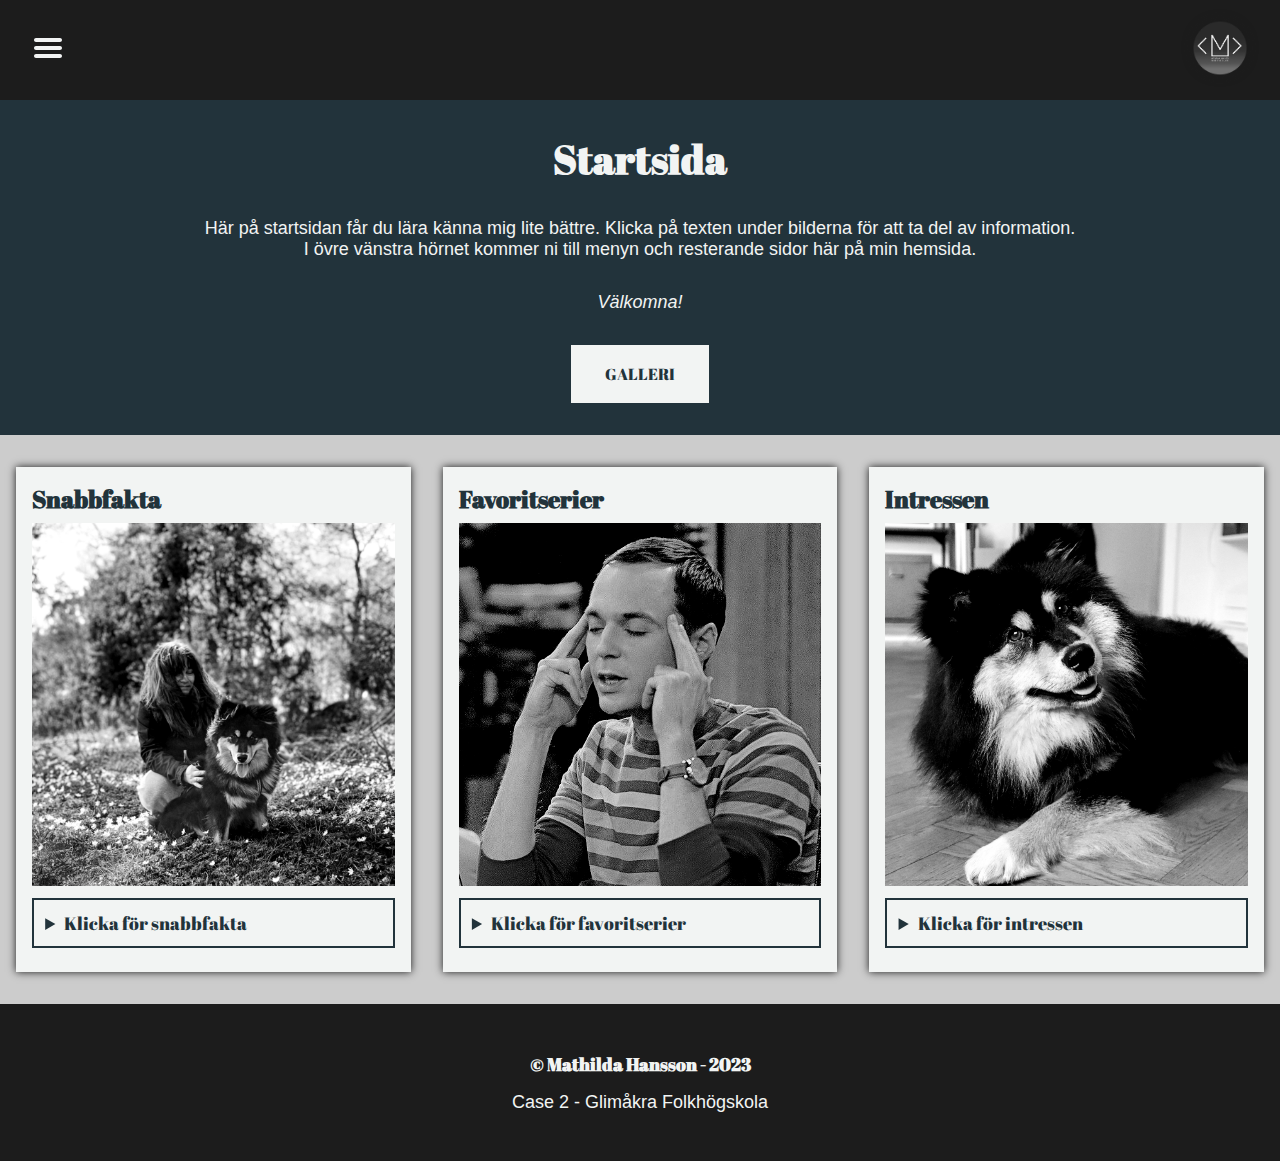
<file: index.html>
<!DOCTYPE html>
<html lang="sv">

<head>
    <meta charset="UTF-8">
    <meta name="viewport" content="width=device-width, initial-scale=1.0">
    <link rel="shortcut icon" href="assets/images/LOGOTYP.png" type="image/x-icon">
    <title>Startsida</title>
    <link rel="preconnect" href="https://fonts.googleapis.com">
    <link rel="preconnect" href="https://fonts.gstatic.com" crossorigin>
    <link href="https://fonts.googleapis.com/css2?family=Abril+Fatface&display=swap" rel="stylesheet">
    <link rel="stylesheet" href="styles/style.css">
</head>

<body>

    <!-- NAVIGERING -->

    <section class="top-nav">

        <nav id="top">
            <ul class="hamburger-menu">
                <li><img src="assets/svg/134216_menu_lines_hamburger_icon.svg" alt="menu-icon" class="menu-icon">
                    <ul class="hidden-menu">
                        <li>
                            <h3>Meny</h3>
                        </li>
                        <li><a href="index.html">Startsida</a></li>
                        <hr>
                        <li><a href="vastervik.html">Västervik</a></li>
                        <hr>
                        <li><a href="event.html">Evenemang</a></li>
                        <hr>
                        <li><a href="gallery.html">Galleri</a></li>
                        <hr>
                        <li><a href="flags.html">Flaggor</a></li>
                        <hr>
                        <li><a href="scetches.html">Skisser</a></li>

                        <a href="index.html"><button type="button" id="close-menu">Stäng meny</button></a>

                    </ul>
                </li>
            </ul>
        </nav>
        <div class="logotype"><img src="assets/images/LOGOTYP.png" alt="Mathilda Hansson logo" id="logo"></div>
    </section>


    <!-- HEADER OCH INNEHÅLL -->
    <header>
        <h1>Startsida</h1>
        <p>
            Här på startsidan får du lära känna mig lite bättre. Klicka på texten under bilderna för att ta del av
            information.
            <br>
            I övre vänstra hörnet kommer ni till menyn och resterande sidor här på min hemsida.
        </p>
        <p><i>Välkomna!</i></p>
        <a href="gallery.html"><button type="button">Galleri</button></a>

    </header>

    <!-- CONTENT -->
    <div class="content">
        <div class="container-box">
            <h2>Snabbfakta</h2>
            <img src="assets/images/me-eleiko-spring.jpg" alt="Mathilda och Eleiko" class="container-pictures">
            <details>
                <summary>Klicka för snabbfakta</summary>

                <div class="box-info">
                    <ul>
                        <li>&rarr; <b>Född:</b> 6 januari 1994</li>
                        <li>&rarr; <b>Födelseort:</b> Södertälje</li>
                        <li>&rarr; <b>Bostadsort:</b> Västervik</li>
                        <li>&rarr; <b>Stjärntecken:</b> Stenbock</li>
                        <li>&rarr; <b>Favoritmat:</b> Chiabatta ala Mathilda</li>
                    </ul>
                    <br>
                    <p><b>OBS!</b> Jag är dessutom relativt cool och charmig också!</p>
                </div>

            </details>
        </div>

        <div class="container-box">
            <h2>Favoritserier</h2>
            <img src="assets/images/sheldon-cooper.png" alt="Sheldon Cooper" class="container-pictures">
            <details>
                <summary>Klicka för favoritserier</summary>

                <div class="box-info">
                    <ul>
                        <li><b>&bull; Big Bang Theory</b>
                        <li><i>"Big Bang Theory" handlar om ett gäng genier, och Penny.</i></li>
                        </li>
                        <hr>
                        <li><b>&bull; How I Met Your Mother</b>
                        <li><i>"How I Met Your Mother" handlar om att Ted går igenom historien om hur han träffade sina
                                barns mamma. </i>
                        </li>
                        <hr>
                        </li>
                        <li><b>&bull; Atypical</b>
                        <li><i>I "Atypical" får en lära känna autistiske Sam och hans familj.</i></li>
                        </li>
                    </ul>
                </div>
            </details>
        </div>

        <div class="container-box">
            <h2>Intressen</h2>
            <img src="assets/images/eleiko-laying.jpg" alt="Eleiko liggandes porträtt" class="container-pictures">
            <details>
                <summary>Klicka för intressen</summary>
                <div class="box-info">
                    <ul>
                        <li>&bull; Styrkelyft</li>
                        <li>&bull; Digitalt skapande</li>
                        <li>&bull; Hundsport</li>
                        <li>&bull; Dans</li>
                        <li>&bull; Fotografering</li>
                    </ul>
                </div>

            </details>
        </div>

    </div>


    <!-- FOOTER -->
    <footer>
        <h3>&copy; Mathilda Hansson - 2023</h3>
        <p>Case 2 - Glimåkra Folkhögskola</p>
    </footer>

</body>

</html>
</file>
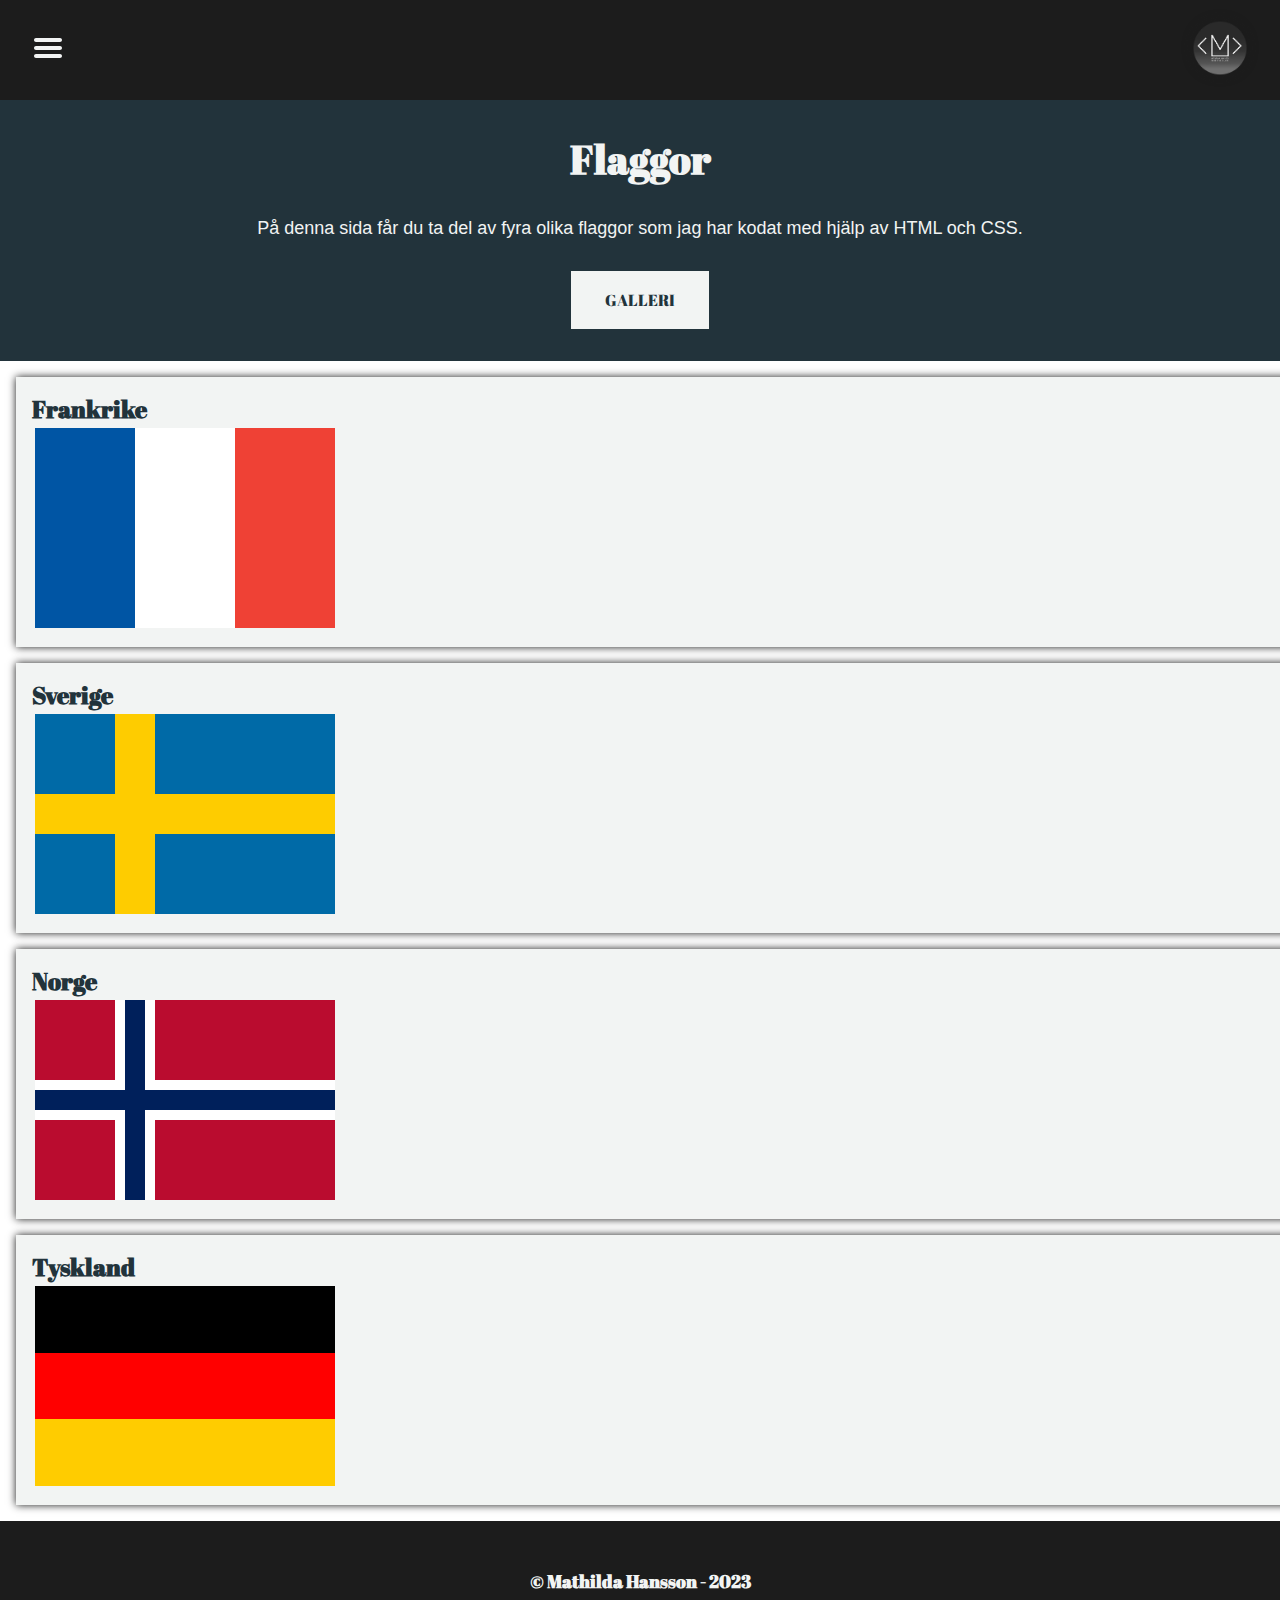
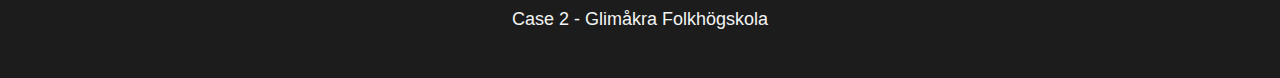
<file: flags.html>
<!DOCTYPE html>
<html lang="sv">

<head>
    <meta charset="UTF-8">
    <meta name="viewport" content="width=device-width, initial-scale=1.0">
    <link rel="shortcut icon" href="assets/images/LOGOTYP.png" type="image/x-icon">
    <title>Flaggor</title>
    <link rel="preconnect" href="https://fonts.googleapis.com">
    <link rel="preconnect" href="https://fonts.gstatic.com" crossorigin>
    <link href="https://fonts.googleapis.com/css2?family=Abril+Fatface&display=swap" rel="stylesheet">
    <link rel="stylesheet" href="styles/style.css">
</head>

<body>


    <!-- NAVIGERING -->

    <section class="top-nav">

        <nav id="top">
            <ul class="hamburger-menu">
                <li><img src="assets/svg/134216_menu_lines_hamburger_icon.svg" alt="menu-icon" class="menu-icon">
                    <ul class="hidden-menu">
                        <li>
                            <h3>Meny</h3>
                        </li>
                        <li><a href="index.html">Startsida</a></li>
                        <hr>
                        <li><a href="vastervik.html">Västervik</a></li>
                        <hr>
                        <li><a href="event.html">Evenemang</a></li>
                        <hr>
                        <li><a href="gallery.html">Galleri</a></li>
                        <hr>
                        <li><a href="flags.html">Flaggor</a></li>
                        <hr>
                        <li><a href="scetches.html">Skisser</a></li>

                        <a href="flags.html"><button type="button" id="close-menu">Stäng meny</button></a>

                    </ul>
                </li>
            </ul>
        </nav>
        <div class="logotype"><img src="assets/images/LOGOTYP.png" alt="Mathilda Hansson logo" id="logo"></div>
    </section>


    <!-- HEADER OCH INNEHÅLL -->
    <header>
        <h1>Flaggor</h1>
        <p>På denna sida får du ta del av fyra olika flaggor som jag har kodat med hjälp av HTML och CSS.
        </p>
        <a href="gallery.html"><button type="button">Galleri</button></a>
    </header>

    <!-- CONTENT -->
    <div class="content-flags">

        <div class="container-box">
            <h2>Frankrike</h2>
            <div>
                <div class="france">
                    <div class="blue"></div>
                    <div class="white"></div>
                    <div class="red"></div>
                </div>
            </div>
        </div>


        <div class="container-box">
            <h2>Sverige</h2>
            <div>
                <div class="sweden">
                    <!-- Flaggans top - 3 kolumner -->
                    <div class="top">
                        <div class="blue-short"></div>
                        <div class="yellow-short"></div>
                        <div class="blue-long"></div>
                    </div>

                    <!-- Flaggans mitt - 1 column -->
                    <div class="mid">
                        <div class="yellow-long"></div>
                    </div>

                    <!-- Flaggans botten - 3 kolumner -->
                    <div class="bottom">
                        <div class="blue-short"></div>
                        <div class="yellow-short"></div>
                        <div class="blue-long"></div>
                    </div>
                </div>
            </div>
        </div>


        <div class="container-box">
            <h2>Norge</h2>
            <!-- Flaggans topp - 5 kolumner -->
            <div class="norway">
                <div class="norway-top">
                    <div class="red-short"></div>
                    <div class="white-top-and-bottom"></div>
                    <div class="blue-top-and-bottom"></div>
                    <div class="white-top-and-bottom"></div>
                    <div class="red-long"></div>
                </div>


                <div class="norway-upper-mid">
                    <div class="mid-short-white"></div>
                    <div class="mid-short-blue"></div>
                    <div class="mid-long-white"></div>
                </div>

                <div class="norway-mid">
                    <div class="norway-blue"></div>
                </div>

                <div class="norway-bottom-mid">
                    <div class="mid-short-white"></div>
                    <div class="mid-short-blue"></div>
                    <div class="mid-long-white"></div>
                </div>

                <div class="norway-bottom">
                    <div class="red-short"></div>
                    <div class="white-top-and-bottom"></div>
                    <div class="blue-top-and-bottom"></div>
                    <div class="white-top-and-bottom"></div>
                    <div class="red-long"></div>
                </div>
            </div>
        </div>



        <div class="container-box">
            <h2>Tyskland</h2>
            <div>
                <div class="germany">
                    <div class="germany-black"></div>
                    <div class="germany-red"></div>
                    <div class="germany-gold"></div>
                </div>
            </div>
        </div>


    </div>

    <div class="flaggor">
    </div>


    </div>
    </div>
    </div>

    <!-- FOOTER -->
    <footer>
        <h3>&copy; Mathilda Hansson - 2023</h3>
        <p>Case 2 - Glimåkra Folkhögskola</p>
    </footer>

</body>

</html>
</file>
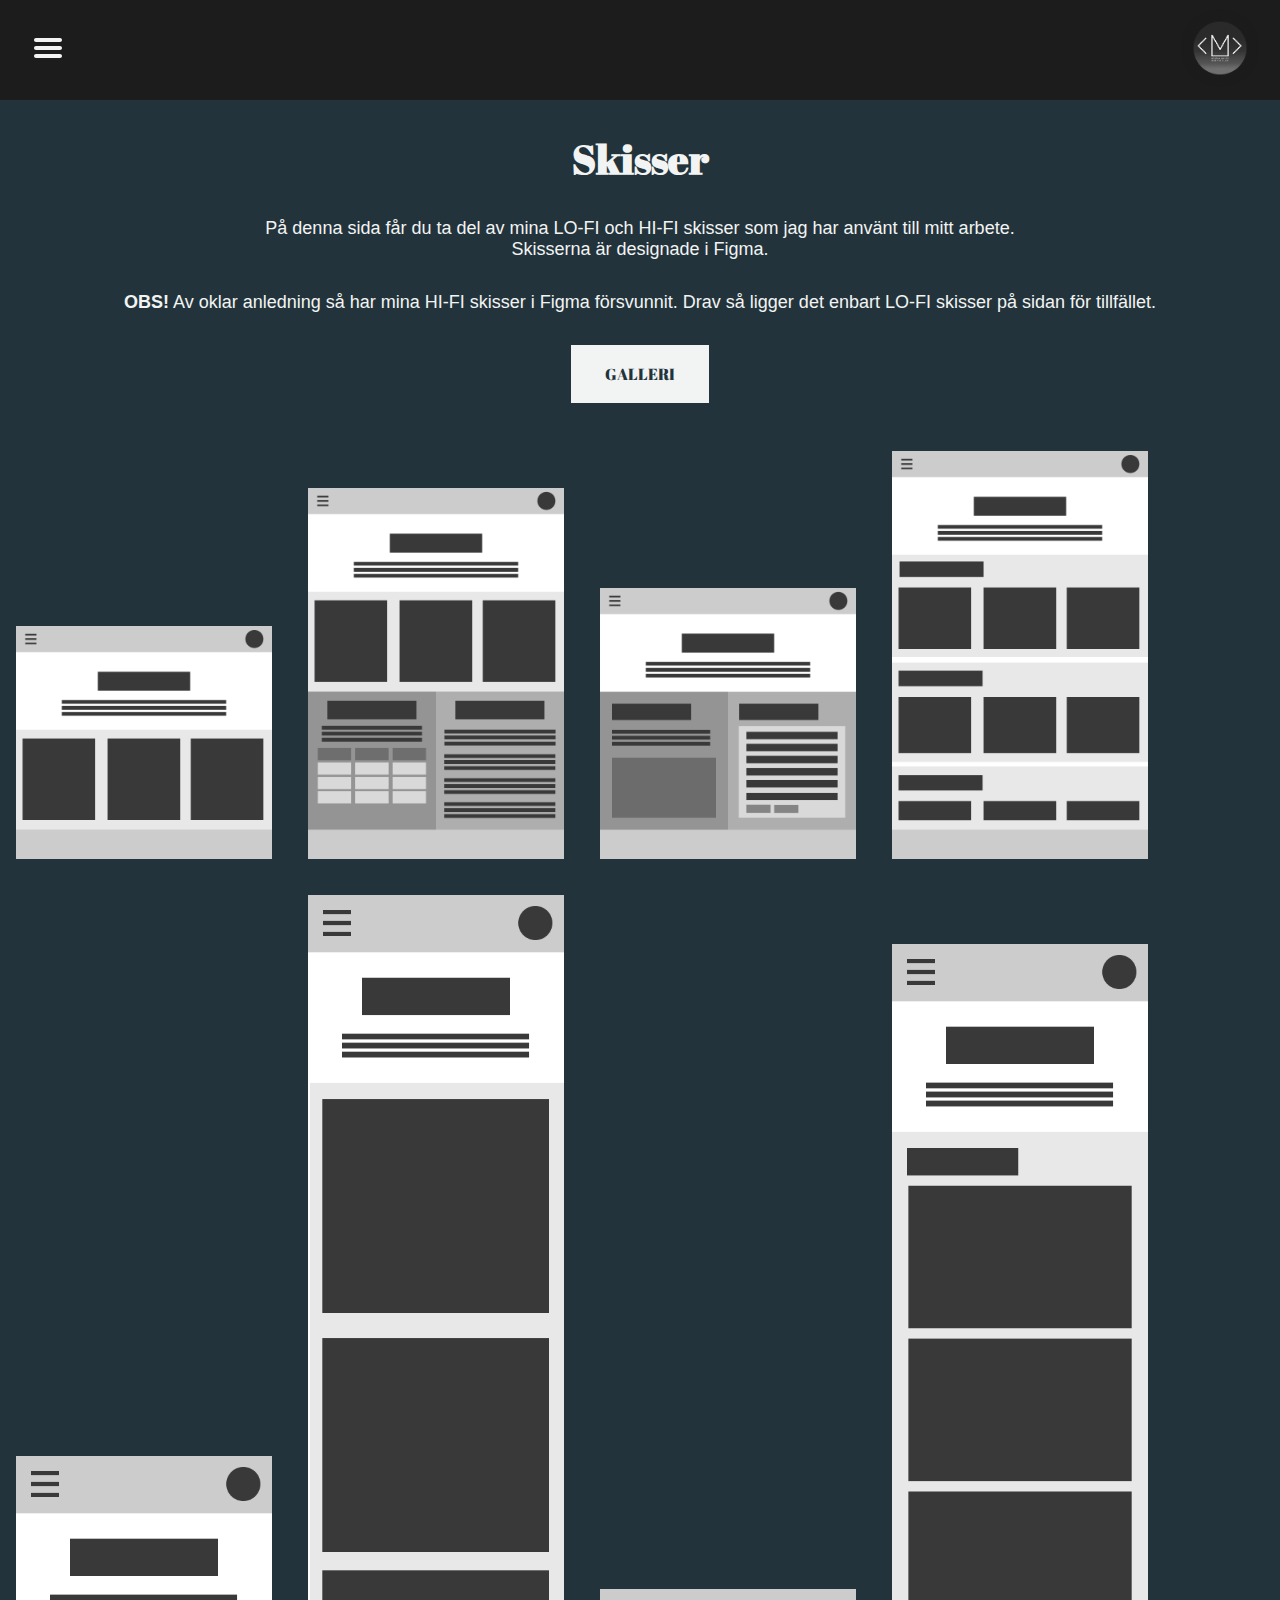
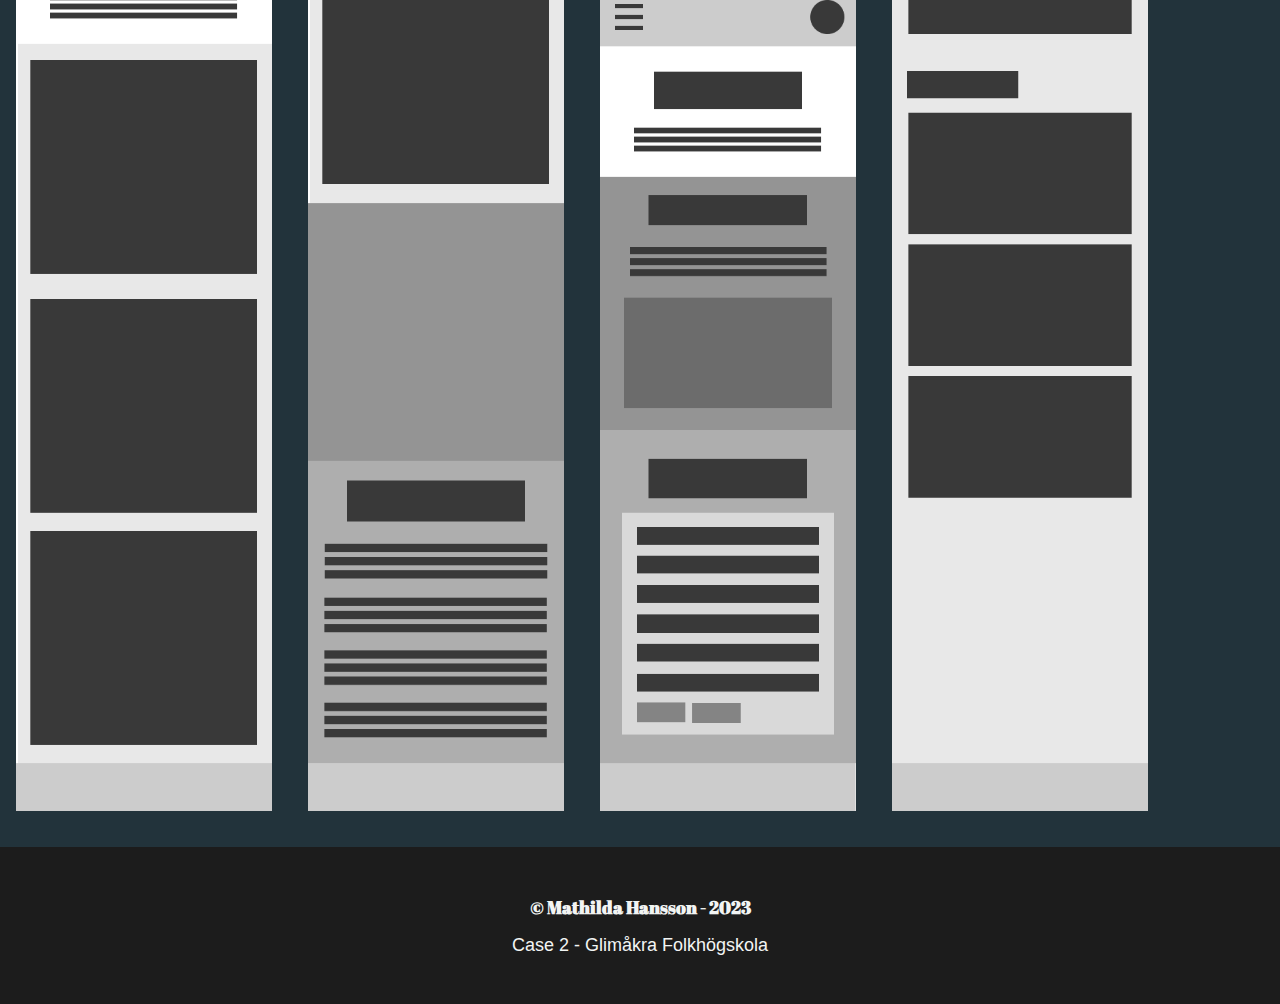
<file: scetches.html>
<!DOCTYPE html>
<html lang="sv">

<head>
    <meta charset="UTF-8">
    <meta name="viewport" content="width=device-width, initial-scale=1.0">
    <link rel="shortcut icon" href="assets/images/LOGOTYP.png" type="image/x-icon">
    <title>Skisser</title>
    <link rel="preconnect" href="https://fonts.googleapis.com">
    <link rel="preconnect" href="https://fonts.gstatic.com" crossorigin>
    <link href="https://fonts.googleapis.com/css2?family=Abril+Fatface&display=swap" rel="stylesheet">
    <link rel="stylesheet" href="styles/style.css">
</head>

<body>

    <!-- NAVIGERING -->

    <section class="top-nav">

        <nav id="top">
            <ul class="hamburger-menu">
                <li><img src="assets/svg/134216_menu_lines_hamburger_icon.svg" alt="menu-icon" class="menu-icon">
                    <ul class="hidden-menu">
                        <li>
                            <h3>Meny</h3>
                        </li>
                        <li><a href="index.html">Startsida</a></li>
                        <hr>
                        <li><a href="vastervik.html">Västervik</a></li>
                        <hr>
                        <li><a href="event.html">Evenemang</a></li>
                        <hr>
                        <li><a href="gallery.html">Galleri</a></li>
                        <hr>
                        <li><a href="flags.html">Flaggor</a></li>
                        <hr>
                        <li><a href="scetches.html">Skisser</a></li>

                        <a href="scetches.html"><button type="button" id="close-menu">Stäng meny</button></a>

                    </ul>
                </li>
            </ul>
        </nav>
        <div class="logotype"><img src="assets/images/LOGOTYP.png" alt="Mathilda Hansson logo" id="logo"></div>
    </section>


    <!-- HEADER OCH INNEHÅLL -->
    <header>
        <h1>Skisser</h1>
        <p>
            På denna sida får du ta del av mina LO-FI och HI-FI skisser som jag har använt till mitt arbete.
            <br>
            Skisserna är designade i Figma.
        </p>

        <p><b>OBS!</b> Av oklar anledning så har mina HI-FI skisser i Figma försvunnit. Drav så ligger det enbart LO-FI
            skisser på sidan för tillfället.</p>

        <a href="gallery.html"><button type="button">Galleri</button></a>

    </header>

    <!-- CONTENT -->
    <div class="scetches-content">

        <div class="lofi">
            <img src="assets/images/LOFI/lofi-start.png" alt="lofi-start" class="img-lofi-hifi">
            <img src="assets/images/LOFI/lofi-vastervik.png" alt="lofi-vastervik" class="img-lofi-hifi">
            <img src="assets/images/LOFI/lofi-event.png" alt="lofi-event" class="img-lofi-hifi">
            <img src="assets/images/LOFI/lofi-gallery.png" alt="lofi-gallery" class="img-lofi-hifi">

            <img src="assets/images/LOFI/lofi-start-mobile.png" alt="lofi-start-mobile" class="img-lofi-hifi">
            <img src="assets/images/LOFI/lofi-vastervik-mobile.png" alt="lofi-vastervik-mobile" class="img-lofi-hifi">
            <img src="assets/images/LOFI/lofi-event-mobile.png" alt="lofi-event-mobile" class="img-lofi-hifi">
            <img src="assets/images/LOFI/lofi-gallery-mobile.png" alt="lofi-gallery-mobile" class="img-lofi-hifi">
        </div>



    </div>


    <!-- FOOTER -->
    <footer>
        <h3>&copy; Mathilda Hansson - 2023</h3>
        <p>Case 2 - Glimåkra Folkhögskola</p>
    </footer>


</body>

</html>
</file>
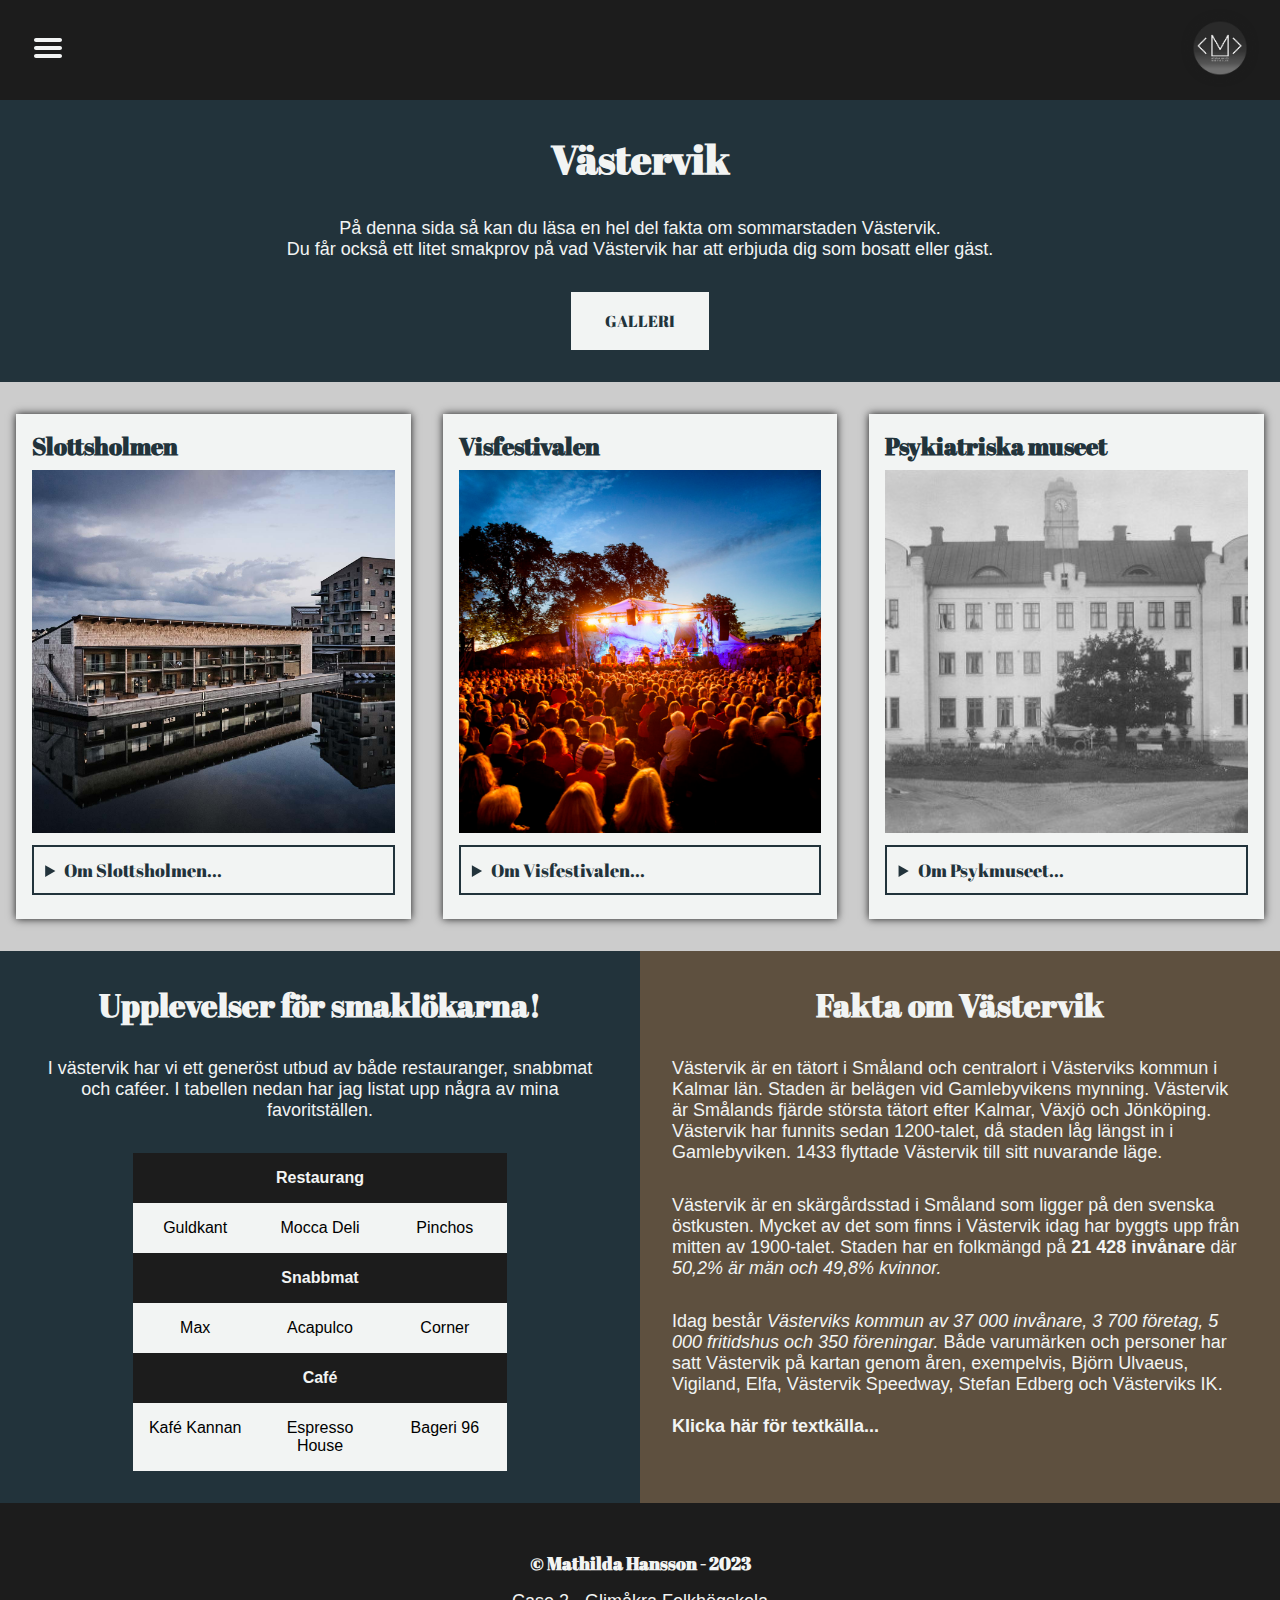
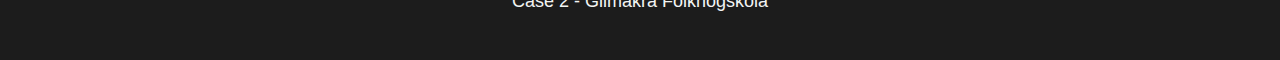
<file: vastervik.html>
<!DOCTYPE html>
<html lang="sv">

<head>
    <meta charset="UTF-8">
    <meta name="viewport" content="width=device-width, initial-scale=1.0">
    <link rel="shortcut icon" href="assets/images/LOGOTYP.png" type="image/x-icon">
    <title>Västervik</title>
    <link rel="preconnect" href="https://fonts.googleapis.com">
    <link rel="preconnect" href="https://fonts.gstatic.com" crossorigin>
    <link href="https://fonts.googleapis.com/css2?family=Abril+Fatface&display=swap" rel="stylesheet">
    <link rel="stylesheet" href="styles/style.css">
</head>

<body>

    <!-- NAVIGERING -->

    <section class="top-nav">

        <nav id="top">
            <ul class="hamburger-menu">
                <li><img src="assets/svg/134216_menu_lines_hamburger_icon.svg" alt="menu-icon" class="menu-icon">
                    <ul class="hidden-menu">
                        <li>
                            <h3>Meny</h3>
                        </li>
                        <li><a href="index.html">Startsida</a></li>
                        <hr>
                        <li><a href="vastervik.html">Västervik</a></li>
                        <hr>
                        <li><a href="event.html">Evenemang</a></li>
                        <hr>
                        <li><a href="gallery.html">Galleri</a></li>
                        <hr>
                        <li><a href="flags.html">Flaggor</a></li>
                        <hr>
                        <li><a href="scetches.html">Skisser</a></li>

                        <a href="vastervik.html"><button type="button" id="close-menu">Stäng meny</button></a>

                    </ul>
                </li>
            </ul>
        </nav>
        <div class="logotype"><img src="assets/images/LOGOTYP.png" alt="Mathilda Hansson logo" id="logo"></div>
    </section>


    <!-- HEADER OCH INNEHÅLL -->
    <header>
        <h1>Västervik</h1>
        <p>
            På denna sida så kan du läsa en hel del fakta om sommarstaden Västervik. 
            <br>
            Du får också ett litet smakprov på vad Västervik har att erbjuda dig som bosatt eller gäst.
        </p>
        <a href="gallery.html"><button type="button">Galleri</button></a>

    </header>

    <!-- CONTENT -->
    <div class="content">

        <!-- SLOTTSHOLMEN -->
        <div class="container-box">
            <h2>Slottsholmen</h2>
            <img src="assets/images/slottsholmen.jpeg" alt="Slottsholmen" class="container-pictures">
            <details>
                <summary>Om Slottsholmen...</summary>

                <div class="box-info">
                    <article class="slottsholmen">
                        <p>Som gäst på Slottsholmen On Water kan du välja att övernatta på land eller till havs. Välj
                            mellan elva
                            exklusiva och personligt inredda sviter på land eller 33 dubbelrum till havs i det flytande
                            hotellet. Det
                            nya flytande hotellet (invigt 2020) har 33 rymliga dubbelrum med egen uteplats eller
                            balkong. Vill du njuta
                            av extra lyx eller bo tillsammans med ett större sällskap finns 10 sviter i huvudbyggnaden
                            med en fantastisk
                            utsikt över skärgården.
                            <br><br>
                            Varje svit har egen balkong med utsikt över strandpromenaden och båtarna som lägger till vid
                            bryggorna
                            nedanför. Varje svit har kök, badrum med tvättmaskin och modern teknik. Välj mellan sviter
                            med ett, två, tre
                            eller fyra rum med plats för upp till fyra personer. Mamma Mia-sviten har 140 kvadratmeter
                            på två etage och
                            en bländande utsikt över staden, fjärden och gästhamnen.
                        </p><br>
                        <a href="https://www.vastervik.com/produkt/slottsholmen-on-water/" target="_blank">Klicka
                            här för textkälla...</a>

                    </article>
                </div>

            </details>
        </div>


        <!-- VISFESTIVALEN -->
        <div class="container-box">
            <h2>Visfestivalen</h2>
            <img src="assets/images/visfestivalen.jpeg" alt="Visfestivalen" class="container-pictures">
            <details>
                <summary>Om Visfestivalen...</summary>

                <div class="box-info">
                    <article class="visfestivalen">
                        <p>Visfestivalen i Västervik har sedan 1966 årligen gått av stapeln i Stegeholms slottsruin på
                            Slottsholmen i
                            Västervik. De två första åren arrangerades festivalen av Mageliso Club, en grupp gymnasister
                            i Västervik.
                            1968 efterträddes de av Hansi Schwarz, då medlem i Hootenanny Singers, och Lars "Frosse"
                            Frosterud. Den
                            sistnämnde kvarstod som arrangör fram till 1977, varefter Schwarz var ensam arrangör (från
                            1978 till året
                            innan sin död 2013).
                            <br><br>
                            Under de tidigare åren varade Visfestivalen i en hel vecka, medan den numera vanligen varar
                            i tre dagar.
                            Sedan start har merparten av Visfestivalen lagts under vecka 28, något som även inarbetats i
                            logotypen. Man
                            har under åren även sett en viss omorganisering inne i slottsruinen, främst vad gäller
                            placeringen av
                            scenen. Sedan en tid tillbaka har scenen varit placerad i det nordöstra hörnet av
                            slottsruinen.
                        </p>
                        <br>
                        <a href="https://sv.wikipedia.org/wiki/Visfestivalen_i_V%C3%A4stervik" target="_blank">Klicka
                            här för textkälla...</a>
                    </article>
                </div>

            </details>
        </div>


        <!-- PSYKIATRISKA MUSEET -->
        <div class="container-box">
            <h2>Psykiatriska museet</h2>
            <img src="assets/images/psykiatriskamuseet.jpeg" alt="Psykmuseet" class="container-pictures">
            <details>
                <summary>Om Psykmuseet...</summary>

                <div class="box-info">
                    <article class="psykmuseet">
                        <p> Museet är ett av de få återstående bevarade miljöerna från den stängda värld som
                            mentalvården vid
                            Gertrudsvik utanför Västervik en gång var. Här finns mycket information om hur det var att
                            leva det
                            speciella livet, som i en egen stad i staden.
                            <br><br>
                            Västerviks Hospital öppnades 1912, då det fanns ett stort behov av vårdplatser för psykiskt
                            sjuka. Sjukhuset
                            bytte 1931 namn till Sankta Gertruds sjukhus, och 1967 till Norra sjukhuset. Sjukhuset
                            fungerade som ett
                            eget samhälle. När sjukhuset var som störst fanns cirka 1400 patienter och 900 anställda.
                            Psykiatriska
                            museet ligger på det före detta sjukhusområdet, nuvarande Gertrudsvik Sjöstad i Västervik.
                        </p>
                        <br>
                        <a href="https://www.vastervik.com/produkt/psykiatriska-museet/" target="_blank">Klicka här för
                            textkälla...</a>
                    </article>
                </div>

            </details>
        </div>

    </div>


    <!-- MATREKOMMENDATIONER -->
    <div class="food-and-facts-container">

        <div class="food-description">
            <h2>Upplevelser för smaklökarna!</h2>
            <p>I västervik har vi ett generöst utbud av både restauranger, snabbmat och caféer. I tabellen nedan har jag
                listat
                upp några av mina favoritställen.</p>

            <!-- TABELL -->
            <div class="table-div">
                <table>
                    <th>Restaurang</th>
                    <tr>
                        <td>Guldkant</td>
                        <td>Mocca Deli</td>
                        <td>Pinchos</td>
                    </tr>

                    <th>Snabbmat</th>
                    <tr>
                        <td>Max</td>
                        <td>Acapulco</td>
                        <td>Corner</td>
                    </tr>

                    <th>Café</th>
                    <tr>
                        <td>Kafé Kannan</td>
                        <td>Espresso House</td>
                        <td>Bageri 96</td>
                    </tr>
                </table>
            </div>
        </div>


        <!-- FAKTA OM VÄSTERVIK -->
        <div class="facts">
            <h2>Fakta om Västervik</h2>
            <p>Västervik är en tätort i Småland och centralort i Västerviks kommun i Kalmar län. Staden är belägen vid
                Gamlebyvikens mynning. Västervik är Smålands fjärde största tätort efter Kalmar, Växjö och Jönköping.
                Västervik har funnits sedan 1200-talet, då staden låg längst in i Gamlebyviken. 1433 flyttade Västervik
                till sitt nuvarande läge.
            </p>

            <p>Västervik är en skärgårdsstad i Småland som ligger på den svenska östkusten. Mycket av det som finns i
                Västervik idag har byggts upp från mitten av 1900-talet. Staden har en folkmängd på <b>21 428
                    invånare</b> där
                <i>50,2% är män och 49,8% kvinnor.</i>
            </p>

            <p>Idag består <i>Västerviks kommun av 37 000 invånare, 3 700 företag, 5 000 fritidshus och 350
                    föreningar.</i>
                Både varumärken och personer har satt Västervik på kartan genom åren, exempelvis, Björn Ulvaeus,
                Vigiland, Elfa, Västervik Speedway, Stefan Edberg och Västerviks IK.
                <br><br>
                <a href="https://sv.wikipedia.org/wiki/V%C3%A4stervik" target="_blank">Klicka här för textkälla...</a>
            </p>
        </div>
    </div>


    <!-- FOOTER -->
    <footer>
        <h3>&copy; Mathilda Hansson - 2023</h3>
        <p>Case 2 - Glimåkra Folkhögskola</p>
    </footer>

</body>

</html>
</file>
<file: styles/style.css>
:root {
    --primary-color: #22333B;
    --secondary-color: #5E503F;
    --base-color: #1c1c1c;
    --light: #F2F4F3;
    --contrast-color: #A9927D;
}

body {
    margin: 0;
}

/* NAVIGATION */
section.top-nav {
    display: flex;
    background-color: var(--base-color);
    justify-content: space-between;
    align-items: center;
    padding: 1rem 2rem 1rem 2rem;
}

/* nav#top {} */

.hamburger-menu {
    padding: 0;
}

.menu-icon {
    filter: invert(100%) sepia(72%) saturate(202%) hue-rotate(88deg) brightness(109%) contrast(91%);
}

nav#top ul {
    list-style: none;
}

nav#top ul .hidden-menu {
    display: none;
}

nav#top ul li:hover .hidden-menu {
    display: block;
}

.hidden-menu {
    background-color: var(--light);
    width: 200px;
    padding: 3rem 2rem 3rem 2rem;
    text-align: center;
    position: absolute;
}

.hidden-menu li {
    padding: 1rem;
    position: relative;
}

.hidden-menu a {
    font-family: 'Gill Sans', 'Gill Sans MT', Calibri, 'Trebuchet MS', sans-serif;
    text-decoration: none;
    font-size: 18px;
    text-transform: uppercase;
    color: var(--base-color);
}

.hidden-menu a:hover {
    text-decoration: none;
    color: var(--contrast-color);
}

.hidden-menu h3 {
    font-size: 30px;
    text-transform: uppercase;
    color: var(--primary-color);
    padding-bottom: 2rem;
    margin: 0rem 0rem 0.5rem 0rem;
    border-bottom: 2px solid var(--primary-color);
}

#top a {
    color: var(--base-color);
    font-weight: 400;
}

#top a:hover {
    color: var(--contrast-color);
}

#close-menu {
    font-family: 'abril fatface';
    font-size: 16px;
    margin-top: 2rem;
    padding: 0.5rem 1.5rem 0.5rem 1.5rem;
    border: 2px solid var(--primary-color);
    text-transform: uppercase;
    color: var(--primary-color);
}

img#logo {
    width: 3.5rem;
    border: 0px solid var(--light);
    border-radius: 50%;
    box-shadow: 0px 0px 10px var(--base-color);
    padding: 0;
}

/* HEADER */

header {
    background-color: var(--primary-color);
    height: 100%;
    display: flex;
    flex-direction: column;
    justify-content: center;
    text-align: center;
}

header h1 {
    padding: 2rem 1rem 1rem 1rem;
}

header p {
    margin: 1rem 2rem 1rem 2rem;
    color: var(--light);
}

header button {
    background-color: var(--light);
    padding: 1rem 2rem 1rem 2rem;
    margin: 1rem 1rem 2rem 1rem;
    font-family: 'abril fatface';
    font-size: 16px;
    color: var(--primary-color);
    text-transform: uppercase;
    border: 2px solid var(--light);
}

header button:hover {
    transition: ease-in-out 0.7s;
    background-color: var(--primary-color);
    color: var(--light);
}


/* HEADINGS AND PARAGRAPHS */
h1 {
    margin: 0;
    font-family: 'abril fatface';
    color: var(--light);
    font-size: 40px;
}

h2 {
    margin: 0;
    font-family: 'abril fatface';
    color: var(--primary-color);
}

h3 {
    margin: 0;
    font-family: 'abril fatface';
    color: var(--base-color);
}

p {
    margin: 0;
    color: var(--base-color);
    font-size: 18px;
    font-family: 'Gill Sans', 'Gill Sans MT', Calibri, 'Trebuchet MS', sans-serif;
}

/* LÄNKAR */
a {
    color: var(--primary-color);
    text-decoration: none;
    font-weight: 700;
}

a:hover {
    color: var(--contrast-color);
}


/* CONTENT AND CONTAINERS */

.content {
    background-color: #cccccc;
    display: flex;
    flex-direction: column;
    padding: 1rem 0rem 1rem 0rem;
    gap: 0rem;
}

.container-box {
    margin: 1rem;
    padding: 1rem;
    background-color: var(--light);
    box-shadow: 0px 0px 8px var(--base-color);
    width: auto;
}




/* FORMULÄR */
.form-content {
    background-color: var(--contrast-color);
}

.formbox {
    padding: 2rem;
    font-family: 'Gill Sans', 'Gill Sans MT', Calibri, 'Trebuchet MS', sans-serif;
}

/* .formrows {} */

.labels {
    font-family: 'abril fatface';
    font-size: large;
    color: var(--primary-color);
    padding: 0.5rem 0.5rem;
}

.fields {
    padding: 0.5rem;
}

.select-field {
    background-color: var(--light);
    padding: 0.5rem 0.5rem;
    border: none;
    border-radius: 20px;
}

.inputfields {
    padding: 0.5rem 1rem;
    width: 90%;
    border: none;
    border-radius: 20px;
    font-family: 'Gill Sans', 'Gill Sans MT', Calibri, 'Trebuchet MS', sans-serif;
}

.radio {
    list-style: none;
}

.user-select {
    background-color: var(--light);
}

.text-box {
    width: 90%;
    font-family: 'Gill Sans', 'Gill Sans MT', Calibri, 'Trebuchet MS', sans-serif;
    border-radius: 20px;
    padding: 1rem;
}

.form-buttons {
    margin-top: 1rem;
}

.button {
    background-color: var(--primary-color);
    padding: 0.7rem 1rem;
    border: none;
    border-radius: 10px;
    color: var(--light);
    font-family: 'abril fatface';
}

.event-info {
    background-color: var(--base-color);
    display: block;
    padding: 3rem;
    text-align: center;
}

.event-info h2 {
    color: var(--light);
}

.event-info p {
    color: var(--light);
}

.img-balloons {
    width: 100%;
    opacity: 70%;
}

@media screen and (min-width: 820px) {
    .form-content {
        display: flex;
        flex-direction: row;
    }

    .formbox {
        width: 50%;
    }

    .event-info {
        width: 50%;
        height: auto;
    }


}

/* 
article {
    padding: 0rem 1rem 1rem 1rem;
    margin: 0;
} */


@media screen and (min-width: 820px) {
    .content {
        flex-direction: row;
    }

    .container-box {
        width: 100%;
        height: max-content;
    }
}


.content>.container-box>h2 {
    font-family: 'abril fatface';
    margin-bottom: 0.5rem;
}

.content>.container-box>p {
    font-family: 'Gill Sans', 'Gill Sans MT', Calibri, 'Trebuchet MS', sans-serif;
    font-size: large;
    color: var(--base-color);
    margin-top: 0.5rem;
}

.container-pictures {
    width: 100%;
    aspect-ratio: 1/1;
    object-fit: cover;
}

.media-content {
    background-color: #cccccc;
    display: flex;
    flex-direction: column;
    padding: 1rem 0rem 1rem 0rem;
    gap: 0rem;
}

.media-container-box {
    margin: 1rem;
    padding: 1rem;
    background-color: var(--light);
    box-shadow: 0px 0px 8px var(--base-color);
    width: auto;
}

details>summary {
    background-color: var(--light);
    border: 2px solid var(--primary-color);
    padding: 0.7rem;
    margin: 0.5rem 0rem 0.5rem 0rem;
    font-family: 'abril fatface';
    font-size: large;
    color: var(--primary-color);
}

.box-info {
    border: 2px solid var(--primary-color);
    padding: 1rem;
    font-family: 'Gill Sans', 'Gill Sans MT', Calibri, 'Trebuchet MS', sans-serif;
    color: var(--base-color);
}

.box-info ul {
    list-style: none;
    padding: 0;
    margin: 0;

}

.box-info li {
    padding: 0.1rem 0rem 0.1rem 0rem;
}

.box-info p {
    font-size: 16px;
}

figure {
    display: flex;
    flex-direction: column;
    align-items: center;
    text-align: center;
}

audio {
    border: 3px solid var(--primary-color);
    border-radius: 10px;
}

/* figcaption {} */

figcaption a {
    font-family: 'Gill Sans', 'Gill Sans MT', Calibri, 'Trebuchet MS', sans-serif;
}

.audio-container {
    display: flex;
    flex-direction: column;
}

p.audio {
    font-size: small;
    font-style: italic;
    padding-top: 0.3rem;
}

@media screen and (min-width: 1200px) {
    .audio-container {
        display: flex;
        flex-direction: row;
        justify-content: space-between;
        width: auto;
    }
}

/* TABELL */
table {
    background-color: var(--primary-color);
    border: 0px solid var(--base-color);
    width: 100%;
    margin: 0rem;
}

th {
    background-color: var(--base-color);
    padding: 1rem;
    color: var(--light);
    font-family: 'Gill Sans', 'Gill Sans MT', Calibri, 'Trebuchet MS', sans-serif;
    display: block;
}

/* tr {} */

td {
    background-color: var(--light);
    text-align: center;
    padding: 1rem;
    font-family: 'Gill Sans', 'Gill Sans MT', Calibri, 'Trebuchet MS', sans-serif;
    display: block;

}

/* FAKTA OM VÄSTERVIK */
.facts {
    background-color: var(--secondary-color);
    padding: 1rem;
    /* width: 100%; */
}

.facts h2 {
    text-align: center;
    font-size: xx-large;
    color: var(--light);
    padding: 1rem;
}

.facts p {
    color: var(--light);
    padding: 1rem;
}

.facts a {
    color: var(--light);
}

@media screen and (min-width: 820px) {

    .food-and-facts-container {
        display: flex;
        flex-direction: row;
    }

    .food-description {
        width: 50%;
    }

    .table-div {
        width: 100%;
    }

    table {
        width: 100%;
        padding: 1rem;
        display: flex;
        flex-direction: row;
        justify-content: center;
    }

    th {
        width: 100%;
        font-family: 'Gill Sans', 'Gill Sans MT', Calibri, 'Trebuchet MS', sans-serif;
        display: flex;
        flex-direction: row;
        justify-content: center;
    }

    tr {
        display: flex;
        flex-direction: row;
        width: 100%;
        justify-content: center;
    }

    td {
        background-color: var(--light);
        text-align: center;
        padding: 1rem;
        font-family: 'Gill Sans', 'Gill Sans MT', Calibri, 'Trebuchet MS', sans-serif;
        display: flex;
        flex-direction: row;
        width: 100%;
        justify-content: center;
    }

    .facts {
        width: 50%;
    }
}

.food-description {
    background-color: var(--primary-color);
    padding: 1rem;
}

.food-description h2 {
    padding: 1rem;
    font-size: xx-large;
    text-align: center;
    color: var(--light);

}

.food-description p {
    color: var(--light);
    padding: 1rem 1rem 1rem 1rem;
    text-align: center;
}

/* GALLERI */

/* .images {} */

.img-gallery {
    width: 100%;
}

/* .videos {
    
} */

.video-gallery {
    width: 100%;
}

/* LOFI OCH HIFI */

.scetches-content {
    background-color: var(--primary-color);
}

.lofi {
    background-color: var(--primary-color);
    padding-bottom: 1rem;
}

.img-lofi-hifi {
    width: 100%;
    padding-bottom: 1rem;
}

@media screen and (min-width: 820px) {
    .images {
        display: flex;
        justify-content: space-between;
    }

    .img-gallery {
        width: 33%;
    }

    .videos {
        display: flex;
        justify-content: space-between;
    }

    .video-gallery {
        width: 33%;
    }

    .img-lofi-hifi {
        display: flexbox;
        width: 20%;
        padding: 1rem;
    }
}


/* FOOTER */

footer {
    background-color: var(--base-color);
    text-align: center;
    padding: 3rem;
}

footer>h3 {
    color: var(--light);
    font-family: 'abril fatface';
    font-size: 18px;
}

footer p {
    color: var(--light);
    font-size: 16px;
    font-family: 'Gill Sans', 'Gill Sans MT', Calibri, 'Trebuchet MS', sans-serif;
    font-weight: 300;
    font-size: large;
    padding-top: 1rem;
}



/* FYRA FLAGGOR TILL FLAGS.HTML */

/* .flaggor {
    width: 100%;
    display: grid;
    grid-template-columns: 1fr 1fr 1fr 1fr;
} */


/* FRANSKA FLAGGAN */

.france {
    display: flex;
    /* grid-template-columns: 3fr; */
    width: 300px;
    height: 200px;
    border: 3px solid var(--light);
}

.blue {
    background-color: #0055A4;
    width: 33.3%;
}

.white {
    background-color: #FFFFFF;
    width: 33.3%;
}

.red {
    background-color: #EF4135;
    width: 33.3%;
}

/* SVENSKA FLAGGAN */

.sweden {
    width: 300px;
    height: 200px;
    border: 3px solid var(--light);
}

.top {
    display: grid;
    grid-template-columns: 1fr 1fr 1fr;
    grid-template-rows: 3;
}

.mid {
    display: flex;
    background-color: #FECC00;
    width: 100%;
}

.bottom {
    display: flex;
}

.blue-short {
    background-color: #006AA7;
    width: 80px;
    height: 80px;
}

.yellow-short {
    background-color: #FECC00;
    width: 40px;
}

.blue-long {
    background-color: #006AA7;
    width: 180px;
    height: 80px;
}

.yellow-long {
    background-color: #FECC00;
    width: 100%;
    height: 40px;
}

/* NORSKA FLAGGAN */

.norway {
    width: 300px;
    height: 200px;
    border: 3px solid var(--light);
}

.norway-top {
    display: grid;
    grid-template-columns: 1fr 1fr 1fr 1fr 1fr;
    grid-template-rows: 5;
}

.red-short {
    background-color: #BA0C2F;
    width: 80px;
    height: 80px;
}

.white-top-and-bottom {
    background-color: #FFFFFF;
    width: 10px;
    height: 80px;
}

.blue-top-and-bottom {
    background-color: #00205B;
    width: 20px;
    height: 80px;
}

.red-long {
    background-color: #BA0C2F;
    width: 180px;
    height: 80px;
}

.norway-upper-mid {
    display: grid;
    grid-template-columns: 1fr 1fr 1fr;
    /* grid-template-rows: 3; */
}

.mid-short-white {
    background-color: #FFFFFF;
    width: 90px;
    height: 10px;
}

.mid-short-blue {
    background-color: #00205B;
    height: 10px;
    width: 20px;
}

.mid-long-white {
    background-color: #FFFFFF;
    width: 190px;
    height: 10px;
}

.norway-bottom-mid {
    display: grid;
    grid-template-columns: 1fr 1fr 1fr;
    grid-template-rows: 3;
}

.norway-bottom {
    display: grid;
    grid-template-columns: 1fr 1fr 1fr 1fr 1fr;
    grid-template-rows: 5;
}

.norway-mid {
    background-color: #00205B;
    width: 100%;
    height: 20px;
}

/* TYSKLANDS FLAGGA */

.germany {
    width: 300px;
    height: 200px;
    border: 3px solid var(--light);
    display: grid;
    grid-template-columns: 1fr;
    /* fr betyder "fraction" */
    grid-template-rows: 3;
}

.germany-black {
    background-color: #000000;
}

.germany-red {
    background-color: #FF0000
}

.germany-gold {
    background-color: #FFCC00;
}

/* @media screen and (min-width: 820px) {
    .content-flags {
        display: flex;
        flex-direction: row;
        flex-wrap: wrap;
    }    
} */
</file>
